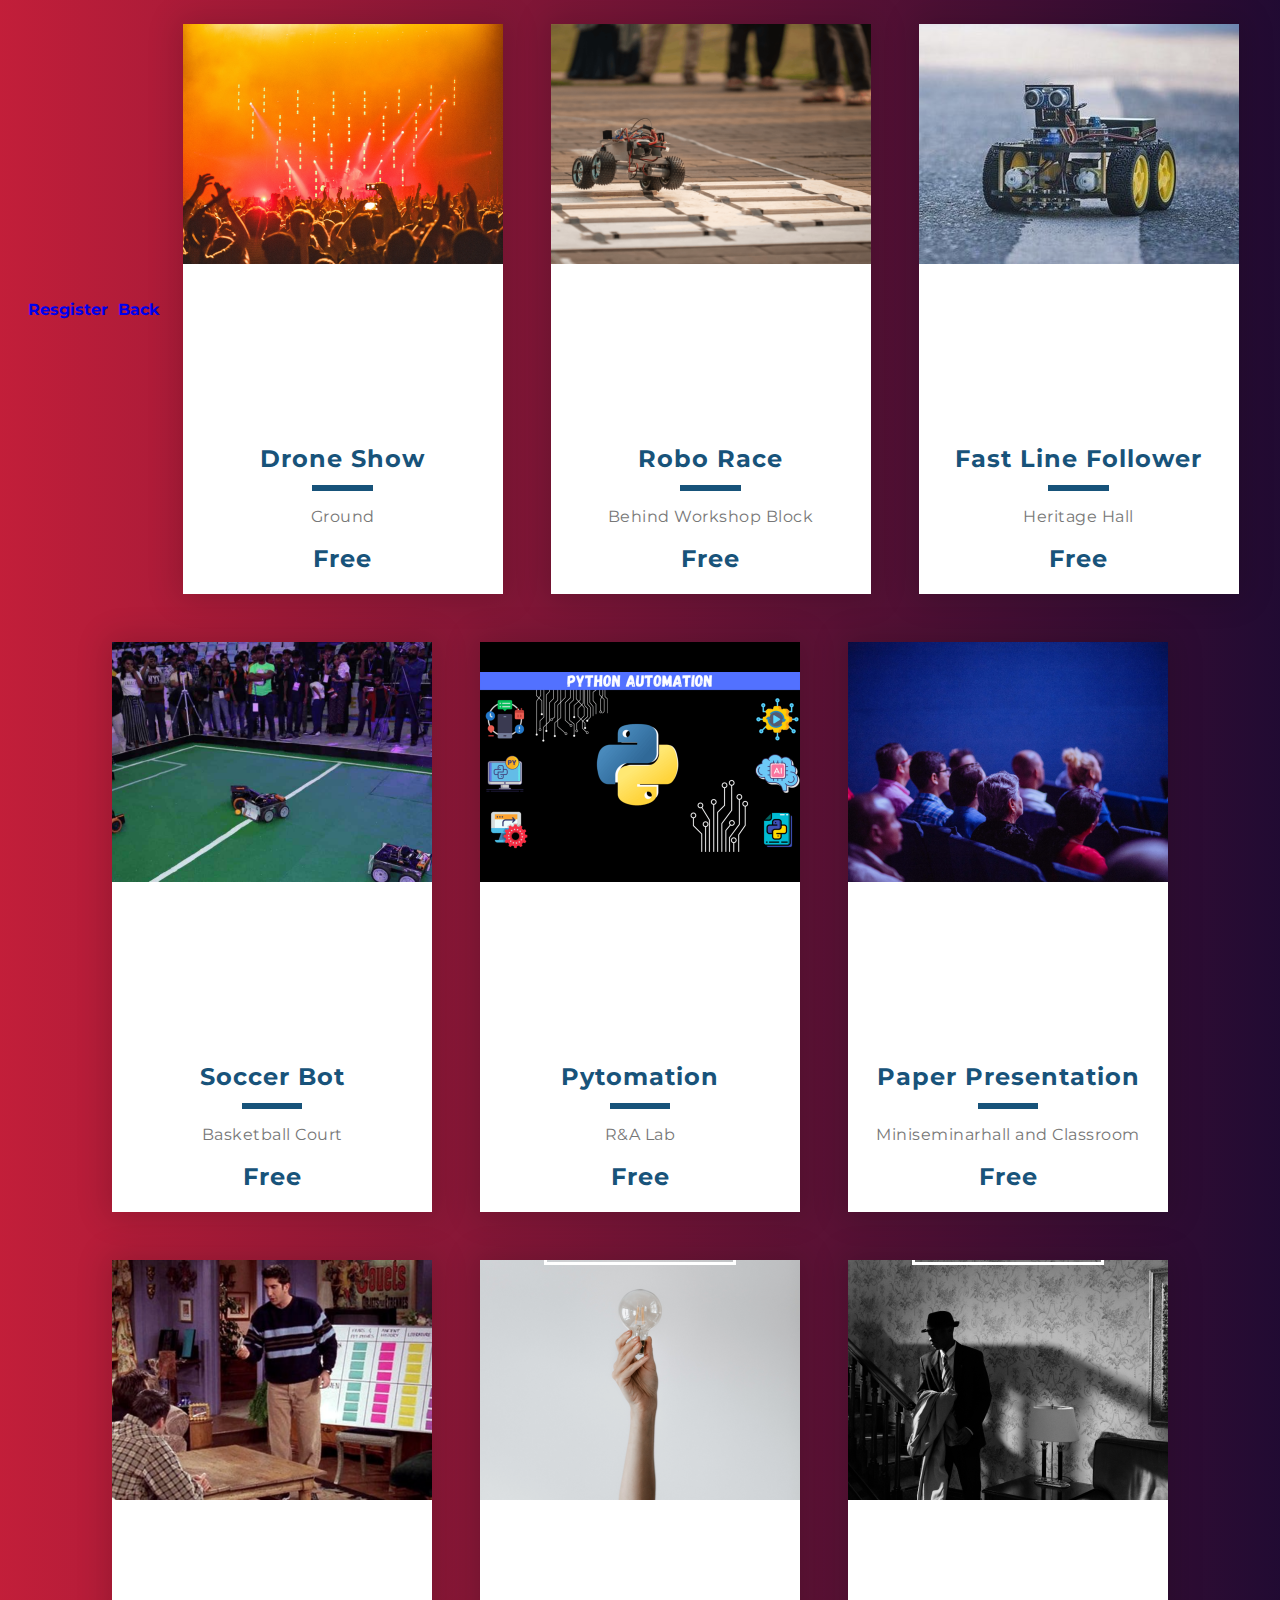
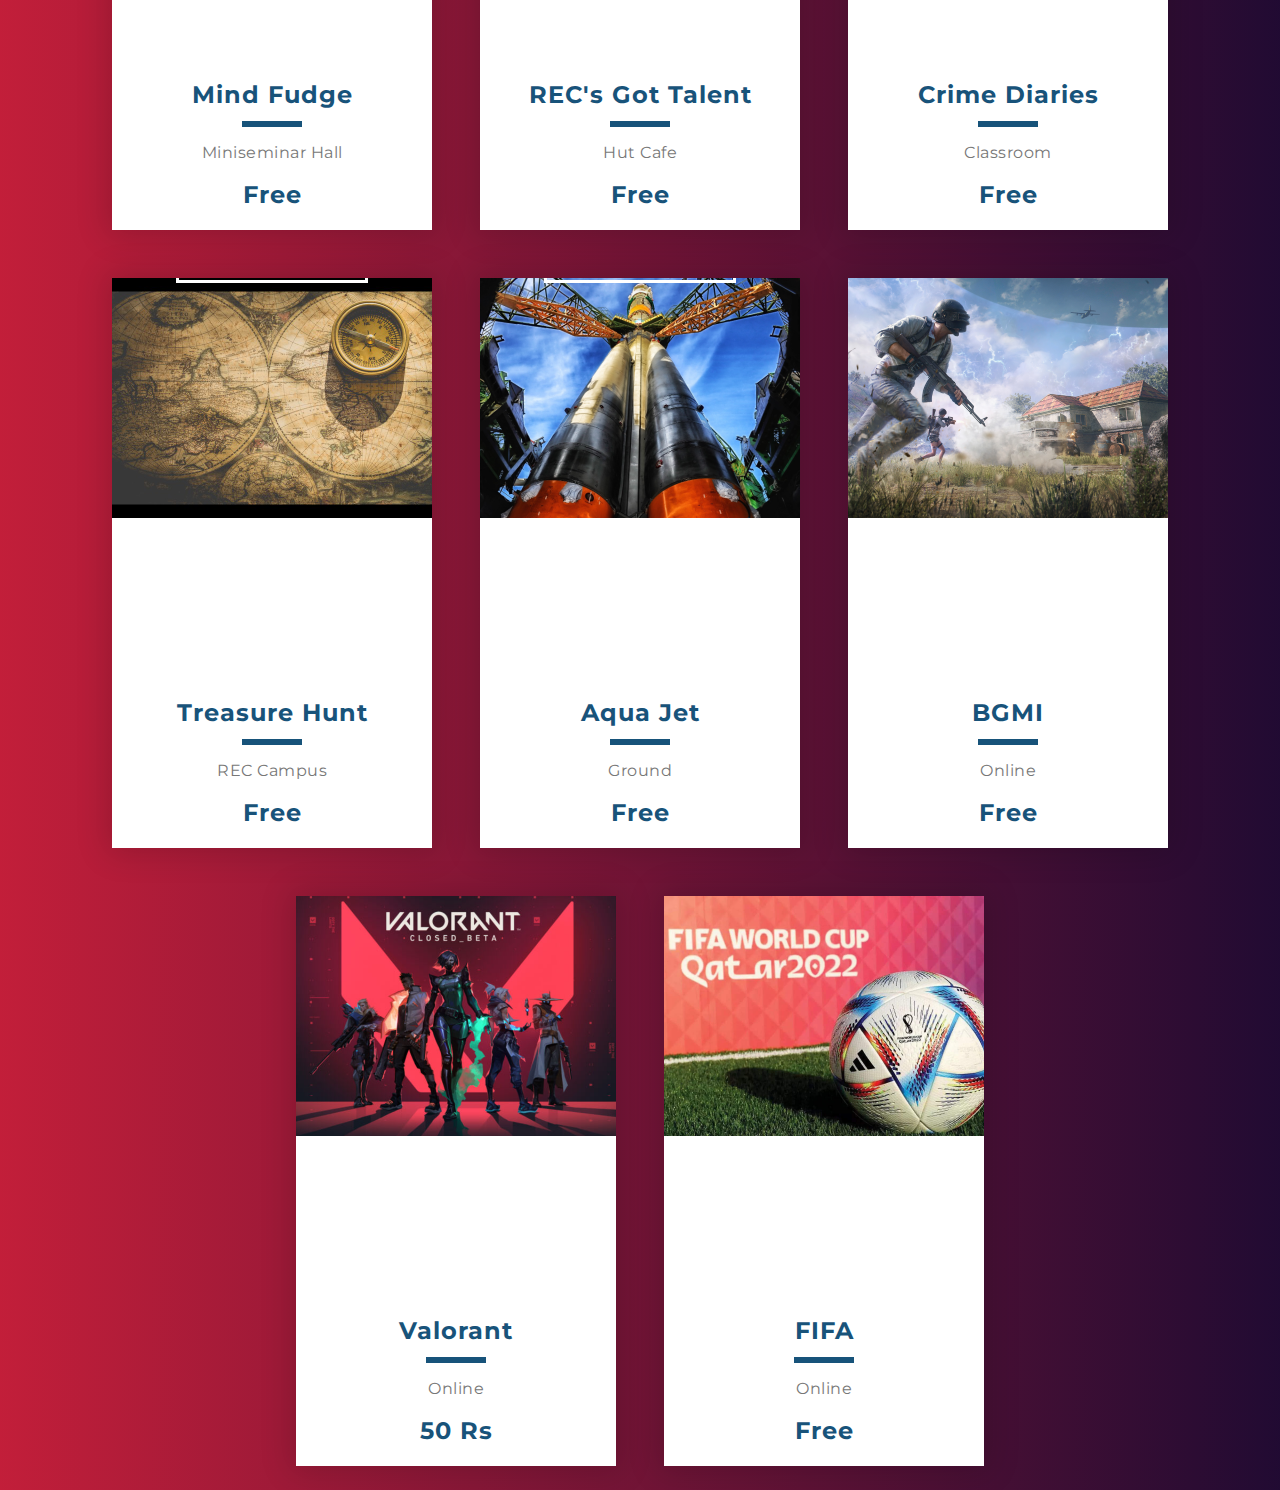
<file: test2.html>
<!DOCTYPE html>
<html lang="en">
<head>
    <meta charset="UTF-8">
    <meta name="viewport" content="width=device-width, initial-scale=1.0">
    <link href="https://fonts.googleapis.com/css2?family=Montserrat:wght@500&display=swap" rel="stylesheet">
    <link rel="stylesheet" href="https://cdnjs.cloudflare.com/ajax/libs/font-awesome/5.14.0/css/all.min.css">
    <link rel="stylesheet" href="./style2.css">
    <title>Events Ticket Card</title>
</head>
<body>
    <div class="container">
        <h4 style="text-align: left;padding:10px;"><a href="#">Resgister</a></h4>
        <h4 style="text-align: left;"><a href="#">Back</a></h4>
        <div style="align-self:left;">
        </div>

        <div class="item-container">
            <div class="img-container">
                <img src="download-proshow.png" alt="Pytomation">
            </div>

            <div class="body-container">
                <div class="overlay"></div>

                <div class="event-info">
                    <p class="title">Drone Show</p>
                    <div class="separator"></div>
                    <p class="info">Ground</p>
                    <p class="price">Free</p>

                    <div class="additional-info">
                        <p class="info">
                            <i class="fas fa-map-marker-alt"></i>
                            Ground
                        </p>
                        <p class="info">
                            <i class="far fa-calendar-alt"></i>
                            Tue, Aug 18, 11:15 AM IST
                        </p>

                        <p class="info description">
                            Drone Show - Experience the Sky come alive with a mesmerizing drone show , where technology meets art and creates a breathtaking spectacle. The sky is not the limit!!

                        </p>
                    </div>
                </div>
                <button class="action">ProShow</button>
            </div>
        </div>

        <div class="item-container">
            <div class="img-container">
                <img src="download4-rr.png" alt="Robo Race">
            </div>

            <div class="body-container">
                <div class="overlay"></div>

                <div class="event-info">
                    <p class="title">Robo Race</p>
                    <div class="separator"></div>
                    <p class="info">Behind Workshop Block</p>
                    <p class="price">Free</p>

                    <div class="additional-info">
                        <p class="info">
                            <i class="fas fa-map-marker-alt"></i>
                            Behind Workshop Block
                        </p>
                        <p class="info">
                            <i class="far fa-calendar-alt"></i>
                            Tue, Aug 18, 11:15 AM IST
                        </p>

                        <p class="info description">
                            Robo Race - Robo Race is a thrilling competition that showcases the latest advances in robotics technology.Get ready to race against time to accomplish what you deserve.

                        </p>
                    </div>
                </div>
                <button class="action">Technical Event</button>
            </div>
        </div>

        <div class="item-container">
            <div class="img-container">
                <img src="download2-line.png" alt="Fast line Follower">
            </div>

            <div class="body-container">
                <div class="overlay"></div>

                <div class="event-info">
                    <p class="title">Fast Line Follower</p>
                    <div class="separator"></div>
                    <p class="info">Heritage Hall</p>
                    <p class="price">Free</p>

                    <div class="additional-info">
                        <p class="info">
                            <i class="fas fa-map-marker-alt"></i>
                            Heritage hall
                        </p>
                        <p class="info">
                            <i class="far fa-calendar-alt"></i>
                            Tue, Aug 18, 10:45 AM IST
                        </p>

                        <p class="info description">
                            Fast Line Follower - One that navigates a pre-defined course..following a black line on a white background. Will you be able to outrun the speed , precision and agility of your competitor??

                        </p>
                    </div>
                </div>
                <button class="action">Technical Event</button>
            </div>
        </div>

        <div class="item-container">
            <div class="img-container">
                <img src="download3-rs.png" alt="Soccer Bot">
            </div>

            <div class="body-container">
                <div class="overlay"></div>

                <div class="event-info">
                    <p class="title">Soccer Bot</p>
                    <div class="separator"></div>
                    <p class="info">Basketball Court</p>
                    <p class="price">Free</p>

                    <div class="additional-info">
                        <p class="info">
                            <i class="fas fa-map-marker-alt"></i>
                            BasketBall Court
                        </p>
                        <p class="info">
                            <i class="far fa-calendar-alt"></i>
                            Tue, Aug 18, 10:15 AM IST
                        </p>

                        <p class="info description">
                            Soccer Bot - Forget Messi , Forget Ronaldo, we have something more lip-smackin' for y'all!! Soccer bot is a competition which involves a 1vs1 face-off!! The one who scores the most goals , rules the throne!!

                        </p>
                    </div>
                </div>
                <button class="action">Technical Event</button>
            </div>
        </div>

        <div class="item-container">
            <div class="img-container">
                <img src="pytomation.png" alt="Pytomation">
            </div>

            <div class="body-container">
                <div class="overlay"></div>

                <div class="event-info">
                    <p class="title">Pytomation</p>
                    <div class="separator"></div>
                    <p class="info">R&A Lab</p>
                    <p class="price">Free</p>

                    <div class="additional-info">
                        <p class="info">
                            <i class="fas fa-map-marker-alt"></i>
                            R&A Lab
                        </p>
                        <p class="info">
                            <i class="far fa-calendar-alt"></i>
                            Tue, Aug 18, 10:45 AM IST
                        </p>

                        <p class="info description">
                            Python is more than a subject and a language. It is a tool which is capable of automating mundane things. So let's pytomate and save valuable time and energy!!
                        </p>
                    </div>
                </div>
                <button class="action">Technical Event</button>
            </div>
        </div>

        <div class="item-container">
            <div class="img-container">
                <img src="download8-pp.png" alt="Paper Presentation">
            </div>

            <div class="body-container">
                <div class="overlay"></div>

                <div class="event-info">
                    <p class="title">Paper Presentation</p>
                    <div class="separator"></div>
                    <p class="info">Miniseminarhall and Classroom</p>
                    <p class="price">Free</p>

                    <div class="additional-info">
                        <p class="info">
                            <i class="fas fa-map-marker-alt"></i>
                            Miniseminarhall and Classroom
                        </p>
                        <p class="info">
                            <i class="far fa-calendar-alt"></i>
                            Tue, Aug 18, 10:15 AM IST
                        </p>

                        <p class="info description">
                            Get ready to witness the cutting-edge ideas and innovative solutions as contestants present their findings. Who will come out on top? Let's find out!

                        </p>
                    </div>
                </div>
                <button class="action">Technical Event</button>
            </div>
        </div>

        <div class="item-container">
            <div class="img-container">
                <img src="download-mind.png" alt="Mind Fudge">
            </div>

            <div class="body-container">
                <div class="overlay"></div>

                <div class="event-info">
                    <p class="title">Mind Fudge</p>
                    <div class="separator"></div>
                    <p class="info">Miniseminar Hall</p>
                    <p class="price">Free</p>

                    <div class="additional-info">
                        <p class="info">
                            <i class="fas fa-map-marker-alt"></i>
                            MiniSeminar Hall
                        </p>
                        <p class="info">
                            <i class="far fa-calendar-alt"></i>
                            Tue, Aug 18, 10:15 AM IST
                        </p>

                        <p class="info description">
                            Mind Fudge - Beware!! You are entering the zone of wisdom where only the wise and the witty will prevail!!Mind Fudge is a  unique quiz competition with a twist. Get ready to be Mind Fudged!!

                        </p>
                    </div>
                </div>
                <button class="action">Technical Event</button>
            </div>
        </div>

        <div class="item-container">
            <div class="img-container">
                <img src="download-rec got.png" alt="REC's Got Talent">
            </div>

            <div class="body-container">
                <div class="overlay"></div>

                <div class="event-info">
                    <p class="title">REC's Got Talent</p>
                    <div class="separator"></div>
                    <p class="info">Hut Cafe</p>
                    <p class="price">Free</p>

                    <div class="additional-info">
                        <p class="info">
                            <i class="fas fa-map-marker-alt"></i>
                            Hut Cafe
                        </p>
                        <p class="info">
                            <i class="far fa-calendar-alt"></i>
                            Tue, Aug 18, 10:15 AM IST
                        </p>

                        <p class="info description">
                            Rec got talent
An open stage for anyone willing to showcase their talent and also win prizes at the same time!
                        </p>
                    </div>
                </div>
                <button class="action">Non-Technical Event</button>
            </div>
        </div>

        <div class="item-container">
            <div class="img-container">
                <img src="download7-crime.png" alt="Crime Dairies">
            </div>

            <div class="body-container">
                <div class="overlay"></div>

                <div class="event-info">
                    <p class="title">Crime Diaries</p>
                    <div class="separator"></div>
                    <p class="info">Classroom</p>
                    <p class="price">Free</p>

                    <div class="additional-info">
                        <p class="info">
                            <i class="fas fa-map-marker-alt"></i>
                            Classroom
                        </p>
                        <p class="info">
                            <i class="far fa-calendar-alt"></i>
                            Tue, Aug 18, 9:45 AM IST
                        </p>

                        <p class="info description">
                            Crime diaries
A chance to be in the shoes of a detective.Come on Sherlock, the crime world is waiting for you.
                        </p>
                    </div>
                </div>
                <button class="action">Non-Technical Event</button>
            </div>
        </div>

        <div class="item-container">
            <div class="img-container">
                <img src="treasure hunt.jpg" alt="Treasure Hunt">
            </div>

            <div class="body-container">
                <div class="overlay"></div>

                <div class="event-info">
                    <p class="title">Treasure Hunt</p>
                    <div class="separator"></div>
                    <p class="info">REC Campus</p>
                    <p class="price">Free</p>

                    <div class="additional-info">
                        <p class="info">
                            <i class="fas fa-map-marker-alt"></i>
                            REC Campus
                        </p>
                        <p class="info">
                            <i class="far fa-calendar-alt"></i>
                            Tue, Aug 18, 10:15 AM IST
                        </p>

                        <p class="info description">
                            Treasure hunt
Not all treasure's silver and gold, mate." but the one we've got is much valuable. Uncover clues, solve puzzles, and discover hidden treasures with your friends!
                        </p>
                    </div>
                </div>
                <button class="action">Non-Technical Event</button>
            </div>
        </div>

        <div class="item-container">
            <div class="img-container">
                <img src="download5-aqua.png" alt="Aqua Jet">
            </div>

            <div class="body-container">
                <div class="overlay"></div>

                <div class="event-info">
                    <p class="title">Aqua Jet</p>
                    <div class="separator"></div>
                    <p class="info">Ground</p>
                    <p class="price">Free</p>

                    <div class="additional-info">
                        <p class="info">
                            <i class="fas fa-map-marker-alt"></i>
                            Ground
                        </p>
                        <p class="info">
                            <i class="far fa-calendar-alt"></i>
                            Tue, Aug 18, 9:15 AM IST
                        </p>

                        <p class="info description">
                            Aqua jet
It is not rocket science, but... wait it is.With a twist, we bring to you -  Aqua Jet!! A water rockery contest.Aim for the stars and fall for the moon with us.
                        </p>
                    </div>
                </div>
                <button class="action">Non-Technical Event</button>
            </div>
        </div>

        <div class="item-container">
            <div class="img-container">
                <img src="download-bgmi.png" alt="BGMI">
            </div>

            <div class="body-container">
                <div class="overlay"></div>

                <div class="event-info">
                    <p class="title">BGMI</p>
                    <div class="separator"></div>
                    <p class="info">Online</p>
                    <p class="price">Free</p>

                    <div class="additional-info">
                        <p class="info">
                            <i class="fas fa-map-marker-alt"></i>
                            Online
                        </p>
                        <p class="info">
                            <i class="far fa-calendar-alt"></i>
                            Mon, Aug 17
                        </p>

                        <p class="info description">
                            BGMI
Ready.Aim.Fire. Come join us for an action packed game of BGMI.
Be prepared to conquer to battlefield for exciting rewards.

                        </p>
                    </div>
                </div>
                <button class="action">E-Sports</button>
            </div>
        </div>

        <div class="item-container">
            <div class="img-container">
                <img src="download-valorant.png" alt="Valorant">
            </div>

            <div class="body-container">
                <div class="overlay"></div>

                <div class="event-info">
                    <p class="title">Valorant</p>
                    <div class="separator"></div>
                    <p class="info">Online</p>
                    <p class="price">50 Rs</p>

                    <div class="additional-info">
                        <p class="info">
                            <i class="fas fa-map-marker-alt"></i>
                            Online
                        </p>
                        <p class="info">
                            <i class="far fa-calendar-alt"></i>
                            Sun, Aug 16
                        </p>

                        <p class="info description">
                            Valorant 
Up for a game which pushes you to the limits??
Gear up and get your teams ready for battle.

                        </p>
                    </div>
                </div>
                <a class="action" href="https://forms.gle/FD4nkJKazLdAY2ct7">E-Sports</a>
            </div>
        </div>

        <div class="item-container">
            <div class="img-container">
                <img src="download-fifa.png" alt="FIFA">
            </div>

            <div class="body-container">
                <div class="overlay"></div>

                <div class="event-info">
                    <p class="title">FIFA</p>
                    <div class="separator"></div>
                    <p class="info">Online</p>
                    <p class="price">Free</p>

                    <div class="additional-info">
                        <p class="info">
                            <i class="fas fa-map-marker-alt"></i>
                            Online
                        </p>
                        <p class="info">
                            <i class="far fa-calendar-alt"></i>
                            Sun, Aug 16
                        </p>

                        <p class="info description">
                            FIFA 
Practise your skill moves and perfect your teams for the ultimate FIFA tournament is on the way.
Get ready to be fully immersed in the world of football

                        </p>
                    </div>
                </div>
                <button class="action">E-Sports</button>
            </div>
        </div>

        
       
    </div>
    
</body>
</html>
</file>
<file: style2.css>
* {
    margin: 0;
    padding: 0;
    box-sizing: border-box;
    font-family: 'Montserrat', sans-serif;
}

a:link { text-decoration: none; }


a:visited { text-decoration: none; }

.button{
    display: inline-block;
    background-color:orangered;
    color:black;
    padding: 0.3rem 1.75rem;
    border-radius: .5rem;
    font-weight: var(--font-medium);
    transition: .3s;
    margin: 40px;
  }
  
  .button1{
    display: inline-block;
    background-color:orangered;
    color:black;
    padding: 0.5rem 1.75rem;
    border-radius: .5rem;
    font-weight: var(--font-medium);
    transition: .3s;
    margin: auto;
  }
  

a:hover { text-decoration: none; }


a:active { text-decoration: none; }

body {
    min-height: 100vh;
    width: 100%;
    font-size: 16px;
    background:linear-gradient(90deg, hsla(350, 73%, 44%, 1) 0%, hsla(274, 65%, 12%, 1) 100%);
    color: #777;
    display: flex;
    justify-content: center;
    align-items: center;
}

.container {
    width: 100%;
    display: flex;
    justify-content: center;
    align-items: center;
    flex-wrap: wrap;
}

.item-container {
    position: relative;
    margin: 24px;
    width: 320px;
    height: 570px;
    overflow: hidden;
    background-color: #fff;
    box-shadow: 0 0 30px 5px rgba(0, 0, 0, 0.15);
    cursor: pointer;
}

.img-container,
.body-container {
    position: absolute;
    top: 0;
    left: 0;
    width: 100%;
    height: 100%;
}

.img-container img {
    width: 100%;
}

.body-container {
    position: relative;
}

.overlay {
    position: relative;
    width: 100%;
    height: 400px;
    background-color: rgba(24, 83, 122, 0.6);
    opacity: 0;
    transition: height linear 0.4s, opacity linear 0.2s;
}

.item-container:hover .overlay {
    opacity: 1;
    height: 150px;
}

.event-info {
    background-color: #fff;
    display: flex;
    flex-direction: column;
    justify-content: center;
    align-items: center;
    padding: 8px;
}

.title,
.price {
    color: #18537a;
    font-size: 1.5em;
    font-weight: bold;
    letter-spacing: 1px;
    margin: 12px;
}

.info {
    letter-spacing: 0.5px;
    margin-bottom: 6px;
}

.separator {
    width: 20%;
    height: 6px;
    background-color: #17537a;
    margin-bottom: 16px;
}

.additional-info {
    border-top: 1px solid #bbb;
    margin-top: 12px;
    padding: 28px;
    padding-bottom: 0;
}

.additional-info .info {
    font-size: 0.9em;
    margin-bottom: 20px;
    text-align: center;
}

.info i {
    color: #18537a;
    font-size: 1.1em;
    margin-right: 4px;
}

.info span {
    color: #18537a;
    font-weight: bolder;
}

.action {
    color: #fff;
    border: 3px solid #fff;
    background-color: transparent;
    position: absolute;
    top: -100px;
    left: 50%;
    transform: translateX(-50%);
    width: 60%;
    outline: none;
    cursor: pointer;
    padding: 12px;
    text-transform: uppercase;
    font-size: 1.3em;
    font-weight: bold;
    letter-spacing: 2px;
    transition: background-color 0.4s, top 0.4s;
}

.item-container:hover .action {
    top: 50px;
}

.action:hover {
    background-color: rgba(255, 255, 255, 0.2);
}
</file>
